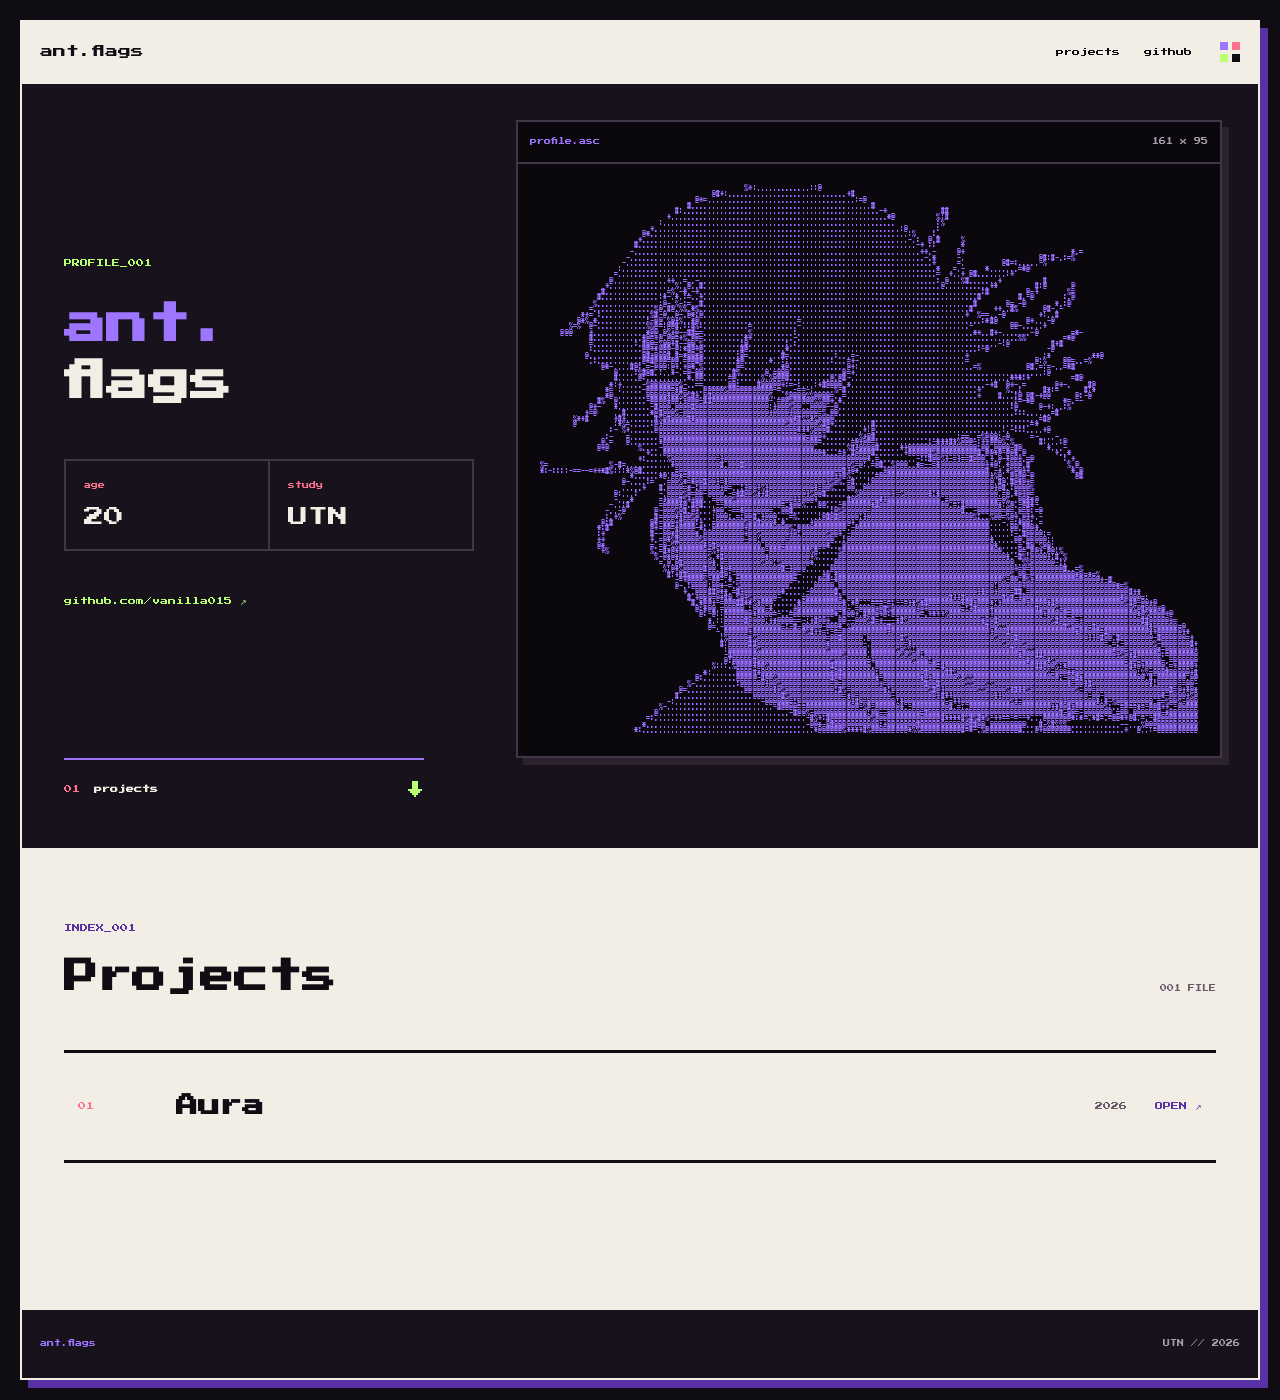
<file: index.html>
<!doctype html>
<html lang="es">
<head>
  <meta charset="utf-8">
  <meta name="viewport" content="width=device-width, initial-scale=1">
  <meta name="theme-color" content="#100c13">
  <meta property="og:title" content="ant.flags">
  <meta property="og:type" content="website">
  <meta property="og:url" content="https://vanilla015.github.io/">
  <title>ant.flags</title>
  <link rel="stylesheet" href="styles.css">
</head>
<body>
  <a class="skip-link" href="#profile">Saltar al perfil</a>

  <div class="site-frame">
    <header class="site-header">
      <a class="wordmark" href="#profile">ant.flags</a>
      <nav aria-label="Navegación principal">
        <a href="#projects">projects</a>
        <a href="https://github.com/vanilla015" target="_blank" rel="noopener">github</a>
      </nav>
      <div class="pixel-marks" aria-hidden="true">
        <i></i><i></i><i></i><i></i>
      </div>
    </header>

    <main>
      <section class="hero" id="profile" aria-labelledby="profile-name">
        <div class="identity">
          <p class="section-code">PROFILE_001</p>
          <h1 id="profile-name"><span>ant.</span>flags</h1>

          <dl class="facts">
            <div>
              <dt>age</dt>
              <dd>20</dd>
            </div>
            <div>
              <dt>study</dt>
              <dd>UTN</dd>
            </div>
          </dl>

          <a class="github-link" href="https://github.com/vanilla015" target="_blank" rel="noopener">
            github.com/vanilla015 <span aria-hidden="true">↗</span>
          </a>
        </div>

        <figure class="portrait-frame">
          <figcaption>
            <span>profile.asc</span>
            <span id="ascii-size">---</span>
          </figcaption>
          <div class="ascii-viewport" id="ascii-viewport">
            <pre class="ascii-art" id="ascii-art" aria-label="Retrato ASCII de ant.flags">LOADING...</pre>
          </div>
        </figure>

        <a class="next-section" href="#projects">
          <span>01</span>
          <strong>projects</strong>
          <i aria-hidden="true">↓</i>
        </a>
      </section>

      <section class="projects" id="projects" aria-labelledby="projects-title">
        <header class="projects-header">
          <p class="section-code">INDEX_001</p>
          <h2 id="projects-title">Projects</h2>
          <span>001 FILE</span>
        </header>

        <div class="project-list">
          <!-- Para agregar un proyecto, duplicar este enlace y cambiar sus datos. -->
          <a class="project-row" href="https://automationsaura.com" target="_blank" rel="noopener">
            <span class="project-number">01</span>
            <strong>Aura</strong>
            <span class="project-year">2026</span>
            <span class="project-open" aria-hidden="true">OPEN ↗</span>
          </a>
        </div>
      </section>
    </main>

    <footer>
      <span>ant.flags</span>
      <span>UTN // 2026</span>
    </footer>
  </div>

  <script src="script.js"></script>
</body>
</html>
</file>
<file: styles.css>
@font-face {
  font-family: "Press Start 2P";
  font-style: normal;
  font-weight: 400;
  font-display: swap;
  src: url("assets/press-start-2p-latin.woff2") format("woff2");
}

:root {
  color-scheme: dark;
  --ink: #100c13;
  --ink-soft: #18121d;
  --paper: #f3eee5;
  --muted: #a69cad;
  --line: #413647;
  --purple: #9d75ff;
  --purple-dark: #5832a5;
  --acid: #b8ff72;
  --coral: #ff718c;
  --pixel: "Press Start 2P", monospace;
}

* {
  box-sizing: border-box;
}

html {
  min-width: 320px;
  scroll-behavior: smooth;
  background: var(--ink);
}

body {
  min-height: 100vh;
  margin: 0;
  padding: 20px;
  overflow-x: hidden;
  color: var(--paper);
  background: var(--ink);
  font-family: var(--pixel);
  font-size: 10px;
  line-height: 2;
}

a {
  color: inherit;
}

.skip-link {
  position: fixed;
  z-index: 20;
  top: -80px;
  left: 18px;
  padding: 8px 12px;
  color: var(--ink);
  background: var(--acid);
}

.skip-link:focus {
  top: 18px;
}

.site-frame {
  width: min(1240px, 100%);
  margin: 0 auto;
  border: 2px solid var(--paper);
  box-shadow: 8px 8px 0 var(--purple-dark);
  background: var(--ink-soft);
}

.site-header {
  min-height: 62px;
  display: grid;
  grid-template-columns: 1fr auto auto;
  align-items: center;
  gap: 28px;
  padding: 12px 18px;
  color: var(--ink);
  background: var(--paper);
  border-bottom: 2px solid var(--paper);
}

.wordmark {
  justify-self: start;
  color: var(--ink);
  text-decoration: none;
  font-size: 13px;
}

.site-header nav {
  display: flex;
  align-items: center;
  gap: 24px;
}

.site-header nav a {
  padding: 4px 0;
  color: var(--ink);
  text-decoration: none;
  font-size: 8px;
}

.site-header nav a:hover,
.site-header nav a:focus-visible {
  color: var(--purple-dark);
  box-shadow: 0 3px 0 var(--purple-dark);
}

.pixel-marks {
  display: grid;
  grid-template-columns: repeat(2, 8px);
  gap: 4px;
}

.pixel-marks i {
  width: 8px;
  height: 8px;
  background: var(--purple);
}

.pixel-marks i:nth-child(2) {
  background: var(--coral);
}

.pixel-marks i:nth-child(3) {
  background: var(--acid);
}

.pixel-marks i:nth-child(4) {
  background: var(--ink);
}

.hero {
  position: relative;
  min-height: 690px;
  display: grid;
  grid-template-columns: minmax(320px, .8fr) minmax(0, 1.2fr);
  align-items: center;
  border-bottom: 2px solid var(--paper);
}

.identity {
  min-width: 0;
  padding: 56px 42px 116px;
}

.section-code {
  margin: 0 0 26px;
  color: var(--acid);
  font-size: 8px;
}

.identity h1 {
  margin: 0;
  color: var(--paper);
  font-size: 42px;
  line-height: 1.35;
  letter-spacing: 0;
  overflow-wrap: anywhere;
}

.identity h1 span {
  display: block;
  color: var(--purple);
}

.facts {
  display: grid;
  grid-template-columns: repeat(2, minmax(0, 1fr));
  margin: 48px 0 34px;
  border-top: 2px solid var(--line);
  border-left: 2px solid var(--line);
}

.facts div {
  min-width: 0;
  padding: 18px;
  border-right: 2px solid var(--line);
  border-bottom: 2px solid var(--line);
}

.facts dt {
  color: var(--coral);
  font-size: 7px;
}

.facts dd {
  margin: 10px 0 0;
  color: var(--paper);
  font-size: 20px;
  line-height: 1.4;
}

.github-link {
  display: inline-block;
  padding: 8px 0;
  color: var(--acid);
  text-decoration: none;
  font-size: 8px;
}

.github-link:hover,
.github-link:focus-visible {
  color: var(--ink);
  background: var(--acid);
  outline: 4px solid var(--acid);
}

.portrait-frame {
  min-width: 0;
  margin: 36px 36px 90px 0;
  border: 2px solid var(--line);
  background: #0b080d;
  box-shadow: 7px 7px 0 #2b2130;
}

.portrait-frame figcaption {
  min-height: 42px;
  display: flex;
  align-items: center;
  justify-content: space-between;
  gap: 16px;
  padding: 9px 12px;
  color: var(--muted);
  border-bottom: 2px solid var(--line);
  font-size: 7px;
}

.portrait-frame figcaption span:first-child {
  color: var(--purple);
}

.ascii-viewport {
  min-width: 0;
  padding: 22px;
  overflow: hidden;
}

.ascii-art {
  width: max-content;
  margin: 0;
  color: var(--purple);
  font: 400 8px/.82 var(--pixel);
  letter-spacing: 0;
  white-space: pre;
  transform-origin: top left;
  text-shadow: 1px 0 var(--purple-dark);
  user-select: none;
}

.next-section {
  position: absolute;
  left: 42px;
  bottom: 30px;
  display: grid;
  grid-template-columns: auto auto 1fr;
  align-items: center;
  gap: 14px;
  width: min(360px, calc(100% - 84px));
  padding: 13px 0;
  color: var(--paper);
  border-top: 2px solid var(--purple);
  text-decoration: none;
  font-size: 8px;
}

.next-section span {
  color: var(--coral);
}

.next-section i {
  justify-self: end;
  color: var(--acid);
  font-style: normal;
  font-size: 16px;
}

.projects {
  min-height: 460px;
  padding: 70px 42px 90px;
  background: var(--paper);
  color: var(--ink);
}

.projects-header {
  display: grid;
  grid-template-columns: 1fr auto;
  align-items: end;
  gap: 18px;
  margin-bottom: 48px;
}

.projects-header .section-code {
  grid-column: 1 / -1;
  margin-bottom: 0;
  color: var(--purple-dark);
}

.projects-header h2 {
  margin: 0;
  font-size: 34px;
  line-height: 1.4;
  letter-spacing: 0;
}

.projects-header > span {
  padding-bottom: 6px;
  color: #665b6b;
  font-size: 7px;
}

.project-list {
  border-top: 3px solid var(--ink);
}

.project-row {
  min-height: 110px;
  display: grid;
  grid-template-columns: 70px 1fr auto auto;
  align-items: center;
  gap: 28px;
  padding: 20px 14px;
  color: var(--ink);
  border-bottom: 3px solid var(--ink);
  text-decoration: none;
}

.project-row:hover,
.project-row:focus-visible {
  color: var(--paper);
  background: var(--purple-dark);
  outline: 0;
}

.project-number,
.project-year,
.project-open {
  font-size: 8px;
}

.project-number {
  color: var(--coral);
}

.project-row:hover .project-number,
.project-row:focus-visible .project-number {
  color: var(--acid);
}

.project-row strong {
  min-width: 0;
  overflow-wrap: anywhere;
  font-size: 22px;
  line-height: 1.5;
}

.project-year {
  color: #665b6b;
}

.project-open {
  color: var(--purple-dark);
}

.project-row:hover .project-year,
.project-row:hover .project-open,
.project-row:focus-visible .project-year,
.project-row:focus-visible .project-open {
  color: var(--paper);
}

footer {
  min-height: 68px;
  display: flex;
  align-items: center;
  justify-content: space-between;
  gap: 18px;
  padding: 14px 18px;
  color: var(--muted);
  background: var(--ink-soft);
  font-size: 7px;
}

footer span:first-child {
  color: var(--purple);
}

@media (max-width: 900px) {
  .hero {
    grid-template-columns: 1fr;
  }

  .identity {
    padding-bottom: 46px;
  }

  .identity h1 span {
    display: inline;
  }

  .portrait-frame {
    margin: 0 36px 110px;
  }
}

@media (max-width: 560px) {
  body {
    padding: 8px;
  }

  .site-frame {
    box-shadow: 4px 4px 0 var(--purple-dark);
  }

  .site-header {
    grid-template-columns: 1fr auto;
    gap: 14px;
    padding: 10px 12px;
  }

  .wordmark {
    font-size: 10px;
  }

  .site-header nav {
    gap: 12px;
  }

  .site-header nav a {
    font-size: 6px;
  }

  .pixel-marks {
    display: none;
  }

  .hero {
    min-height: 0;
  }

  .identity {
    padding: 42px 20px 34px;
  }

  .section-code {
    margin-bottom: 20px;
    font-size: 7px;
  }

  .identity h1 {
    font-size: 28px;
  }

  .facts {
    margin-top: 34px;
  }

  .facts div {
    padding: 14px;
  }

  .facts dd {
    font-size: 15px;
  }

  .github-link {
    font-size: 7px;
  }

  .portrait-frame {
    margin: 0 16px 100px;
    box-shadow: 4px 4px 0 #2b2130;
  }

  .portrait-frame figcaption {
    font-size: 6px;
  }

  .ascii-viewport {
    padding: 12px;
  }

  .next-section {
    left: 20px;
    bottom: 24px;
    width: calc(100% - 40px);
  }

  .projects {
    min-height: 400px;
    padding: 54px 20px 70px;
  }

  .projects-header {
    margin-bottom: 34px;
  }

  .projects-header h2 {
    font-size: 23px;
  }

  .project-row {
    min-height: 96px;
    grid-template-columns: 38px 1fr auto;
    gap: 12px;
    padding: 16px 6px;
  }

  .project-row strong {
    font-size: 15px;
  }

  .project-year {
    display: none;
  }

  .project-number,
  .project-open {
    font-size: 7px;
  }

  footer {
    align-items: flex-start;
    flex-direction: column;
  }
}

@media (prefers-reduced-motion: reduce) {
  html {
    scroll-behavior: auto;
  }
}
</file>
